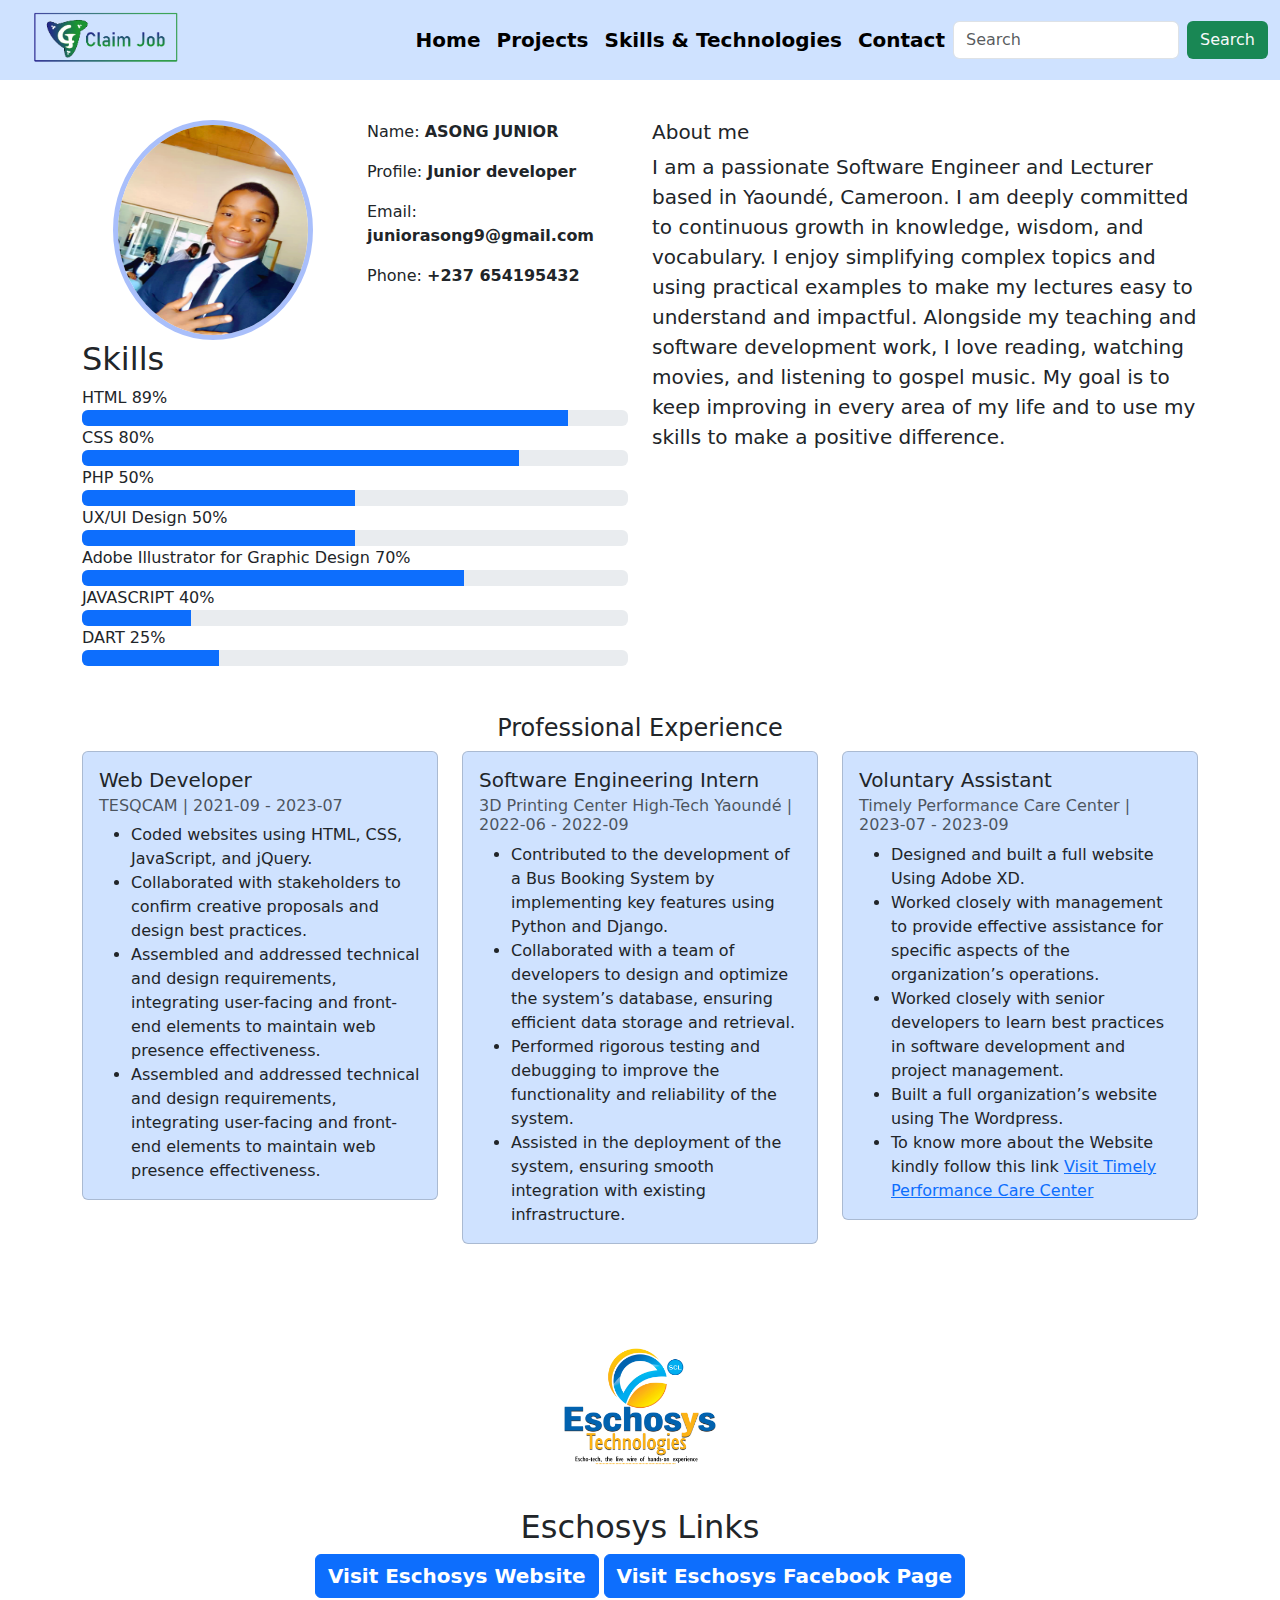
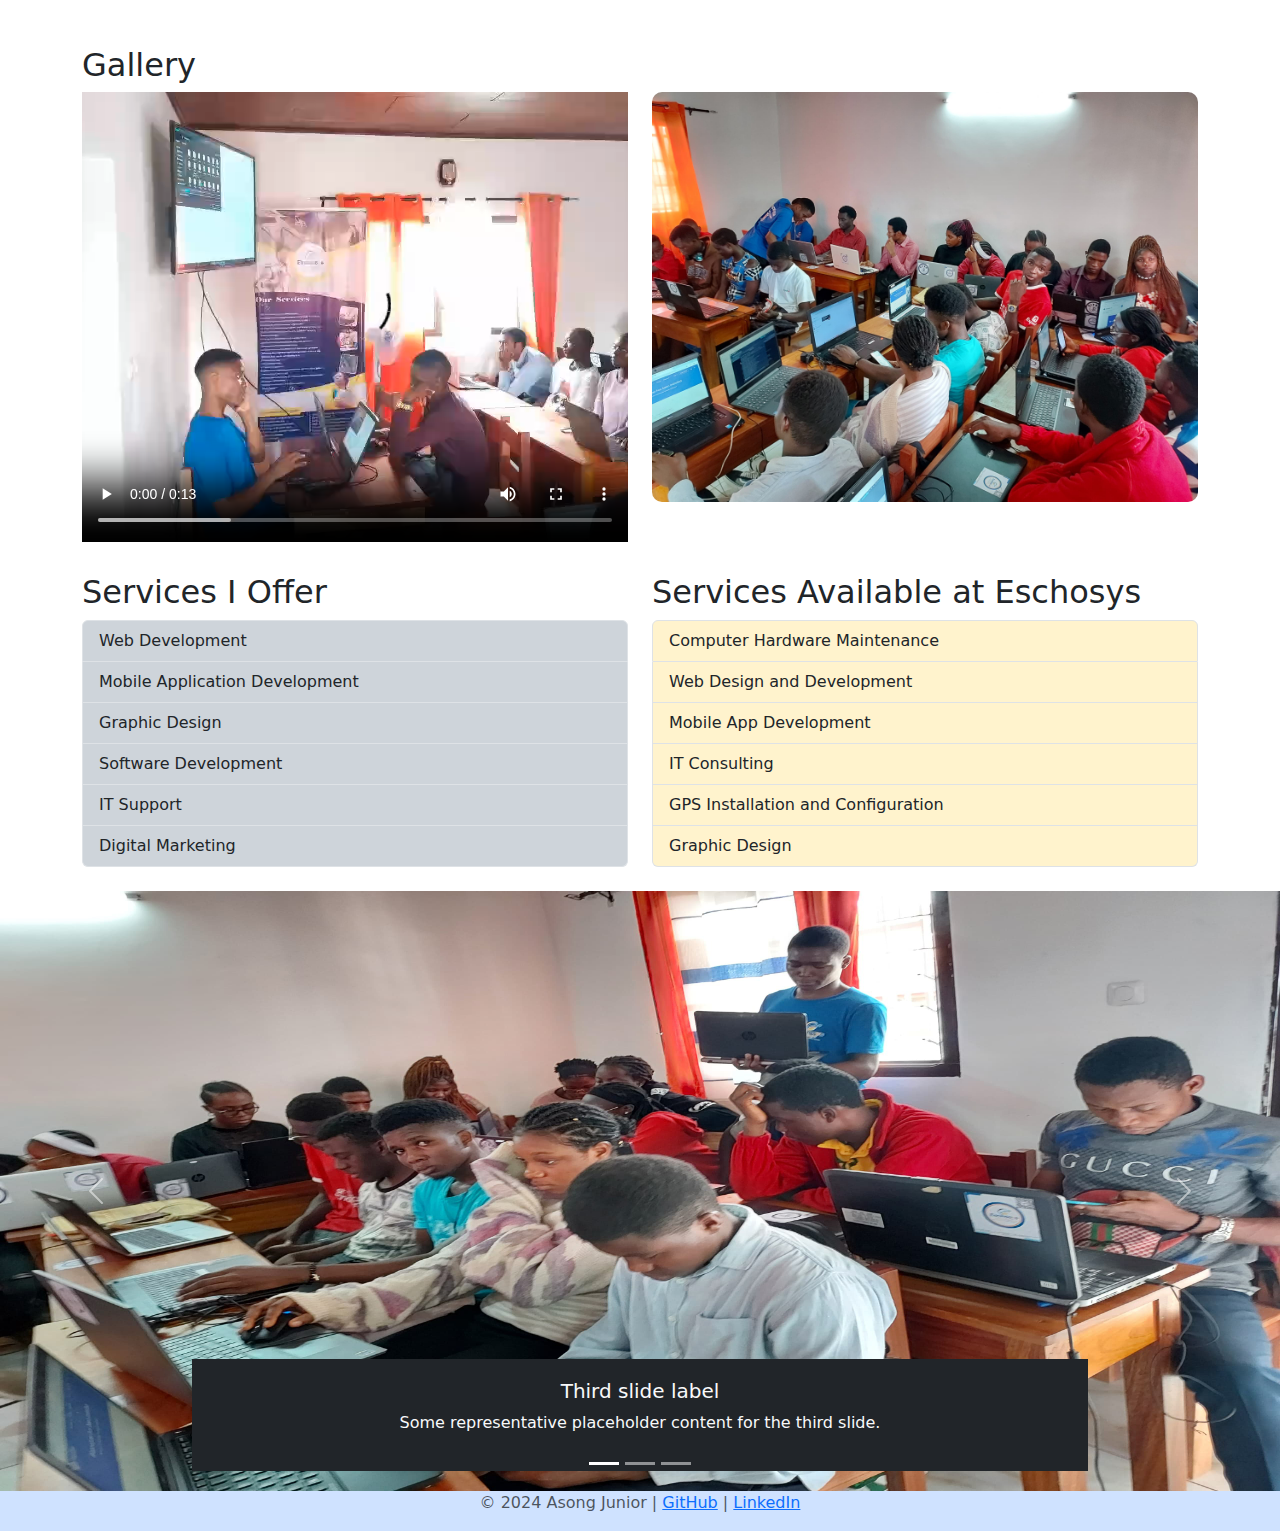
<file: index.html>
<!doctype html>
<html lang="en">

<head>
    <meta charset="utf-8">
    <meta name="viewport" content="width=device-width, initial-scale=1">
    <title>Asongs Portfolio</title>

    <link rel="stylesheet" href="./images/style.css">

    <link href="https://cdn.jsdelivr.net/npm/bootstrap@5.3.3/dist/css/bootstrap.min.css" rel="stylesheet" integrity="sha384-QWTKZyjpPEjISv5WaRU9OFeRpok6YctnYmDr5pNlyT2bRjXh0JMhjY6hW+ALEwIH" crossorigin="anonymous">
    <style>

    </style>
</head>

<body>
    <nav class="navbar navbar-expand-lg  bg-primary-subtle">
        <div class="container-fluid">
            <a class="navbar-brand" href="index.html">
                <img src="./images/CJ-LOGOB.png" style="height: 70px; padding:0;">
            </a>
            <button class="navbar-toggler" type="button" data-bs-toggle="collapse" data-bs-target="#navbarSupportedContent" aria-controls="navbarSupportedContent" aria-expanded="false" aria-label="Toggle navigation">
            <span class="navbar-toggler-icon"></span>
          </button>
            <div class="collapse navbar-collapse bg-primary-subtle" id="navbarSupportedContent">
                <ul class="navbar-nav ms-auto">
                    <li class="nav-item">
                        <a class="nav-link active" aria-current="page" href="index.html">Home</a>
                    </li>
                    <li class="nav-item">
                        <a class="nav-link active" href="./project.html">Projects</a>
                    </li>
                    <li class="nav-item">
                        <a class="nav-link active" href="./skills.html">Skills & Technologies</a>
                    </li>

                    <li class="nav-item">
                        <a class="nav-link active" href="./contact.html">Contact</a>
                    </li>
                    <form class="d-flex" role="search">
                        <input class="form-control me-2" type="search" placeholder="Search" aria-label="Search">
                        <button class="btn bg-success text-light" type="submit">Search</button>
                    </form>
            </div>
        </div>
    </nav>
    <!-- ======= About Section ======= -->
    <section id="about" class="about-mf sect-pt4 route">
        <div class="container-lg" style="margin-top: 40px;">
            <div class="row">
                <div class="col-sm-12">
                    <div class="box-shadow-full">
                        <div class="row">
                            <div class="col-md-6">
                                <div class="row">
                                    <div class="col-sm-6 col-md-6 m-0">
                                        <div class="about-img">
                                            <center> <img src="./images/Retouched Photo.png" class="" alt="" style="height:220px;width:200px; border-radius:100%; border: 5px solid rgba(157, 182, 250, 0.879);">
                                            </center>
                                        </div>
                                    </div>
                                    <div class="col-sm-6 col-md-6">
                                        <div class="about-info">
                                            <p><span class="title-s">Name: </span> <span style="font-weight: bold;">ASONG JUNIOR</span></p>
                                            <p><span class="title-s">Profile: </span> <span style="font-weight: bold;">Junior developer</span></p>
                                            <p><span class="title-s">Email: </span> <span style="font-weight: bold;">juniorasong9@gmail.com</span></p>
                                            <p><span class="title-s">Phone: </span> <span style="font-weight: bold;">+237 654195432</span></p>
                                        </div>
                                    </div>
                                </div>
                                <div class="skill-mf">
                                    <h2 class="">Skills</h2>
                                    <span>HTML</span> <span class="pull-right">89%</span>
                                    <div class="progress">
                                        <div class="progress-bar" role="progressbar" style="width: 89%;" aria-valuenow="85" aria-valuemin="0" aria-valuemax="100"></div>
                                    </div>
                                    <span>CSS</span> <span class="pull-right">80%</span>
                                    <div class="progress">
                                        <div class="progress-bar" role="progressbar" style="width: 80%" aria-valuenow="75" aria-valuemin="0" aria-valuemax="100"></div>
                                    </div>
                                    <span>PHP</span> <span class="pull-right">50%</span>
                                    <div class="progress">
                                        <div class="progress-bar" role="progressbar" style="width: 50%" aria-valuenow="50" aria-valuemin="0" aria-valuemax="100"></div>
                                    </div>


                                    <span>UX/UI Design</span> <span class="pull-right">50%</span>
                                    <div class="progress">
                                        <div class="progress-bar" role="progressbar" style="width: 50%" aria-valuenow="90" aria-valuemin="0" aria-valuemax="100"></div>
                                    </div>
                                    <span>Adobe Illustrator for Graphic Design</span> <span class="pull-right">70%</span>
                                    <div class="progress">
                                        <div class="progress-bar" role="progressbar" style="width: 70%" aria-valuenow="90" aria-valuemin="0" aria-valuemax="100"></div>
                                    </div>
                                    <span>JAVASCRIPT</span> <span class="pull-right">40%</span>
                                    <div class="progress">
                                        <div class="progress-bar" role="progressbar" style="width: 20%" aria-valuenow="90" aria-valuemin="0" aria-valuemax="100"></div>
                                    </div>
                                    <span>DART</span> <span class="pull-right">25%</span>
                                    <div class="progress">
                                        <div class="progress-bar" role="progressbar" style="width: 25%" aria-valuenow="90" aria-valuemin="0" aria-valuemax="100"></div>
                                    </div>
                                </div>

                            </div>
                            <div class="col-md-6">
                                <div class="about-me pt-4 pt-md-0">
                                    <div class="title-box-2" style="float:400px;">
                                        <h5 class="title-left">
                                            About me
                                        </h5>
                                    </div>
                                    <p class="lead">
                                       I am a passionate Software Engineer and Lecturer based in Yaoundé, Cameroon. I am deeply committed to continuous growth in knowledge, wisdom, and vocabulary. I enjoy simplifying complex topics and using practical examples to make my lectures easy to understand and impactful. Alongside my teaching and software development work, I love reading, watching movies, and listening to gospel music. My goal is to keep improving in every area of my life and to use my skills to make a positive difference.



                                </div>
                            </div>
                        </div>
                    </div>
                </div>
            </div>
        </div>
    </section>
    <!-- End About Section -->
    <!-- ======= Services Section ======= -->
    <section id="services" class="services-mf pt-5 route">
        <div class="container">
            <div class="row">
                <h4 class="text-center">Professional Experience</h4>
                <div class="col-ms-6 col-md-6 col-lg-4">
                    <!-- Card 1 -->
                    <div class="card mb-3 bg-primary-subtle">
                        <div class="card-body">
                            <h5 class="card-title">Web Developer</h5>
                            <h6 class="card-subtitle mb-2 text-muted">TESQCAM | 2021-09 - 2023-07</h6>
                            <ul class="card-text">
                                <li>Coded websites using HTML, CSS, JavaScript, and jQuery.</li>
                                <li>Collaborated with stakeholders to confirm creative proposals and design best practices.</li>
                                <li>Assembled and addressed technical and design requirements, integrating user-facing and front-end elements to maintain web presence effectiveness.</li>
                                <li>Assembled and addressed technical and design requirements, integrating user-facing and front-end elements to maintain web presence effectiveness.</li>
                            </ul>
                        </div>
                    </div>
                </div>
                <div class="col-ms-6 col-md-6 col-lg-4">
                    <!-- Card 2 -->
                    <div class="card mb-3 bg-primary-subtle">
                        <div class="card-body">
                            <h5 class="card-title">Software Engineering Intern</h5>
                            <h6 class="card-subtitle mb-2 text-muted">3D Printing Center High-Tech Yaoundé | 2022-06 - 2022-09</h6>
                            <ul class="card-text">
                                <li>Contributed to the development of a Bus Booking System by implementing key features using Python and Django.</li>
                                <li>Collaborated with a team of developers to design and optimize the system’s database, ensuring efficient data storage and retrieval.</li>
                                <li>Performed rigorous testing and debugging to improve the functionality and reliability of the system.</li>
                                <li>Assisted in the deployment of the system, ensuring smooth integration with existing infrastructure.</li>
                            </ul>
                        </div>
                    </div>
                </div>
                <div class="col-ms-6 col-md-6 col-lg-4">
                    <!-- Card 3 -->
                    <div class="card mb-3 bg-primary-subtle">
                        <div class="card-body">
                            <h5 class="card-title">Voluntary Assistant</h5>
                            <h6 class="card-subtitle mb-2 text-muted">Timely Performance Care Center | 2023-07 - 2023-09</h6>
                            <ul class="card-text">
                                <li>Designed and built a full website Using Adobe XD.</li>
                                <li>Worked closely with management to provide effective assistance for specific aspects of the organization’s operations.</li>
                                <li>Worked closely with senior developers to learn best practices in software development and project management.</li>
                                <li>Built a full organization’s website using The Wordpress.</li>
                                <li>To know more about the Website kindly follow this link <a href="https://www.timelyperformancecarecenter.org" target="_blank">Visit Timely  Performance Care Center</a> </li>

                            </ul>
                        </div>
                    </div>
                </div>
            </div>
        </div>
        </div>
        <div class="row">
            <div class="col">
                <div class="container mt-5">
                    <!-- Links Section -->
                    <div class="mb-4">
                        <center> <img src="images/ECHOSYS LOGO 2.jpg" alt="" style="width: 200PX; height: 200PX;">
                            <h2>Eschosys Links</h2>
                            <p>

                                <a href="https://www.eschosys.com" class="btn btn-primary mb-4" target="_blank">Visit Eschosys Website</a>
                                <a href="https://www.facebook.com/eschosys" class="btn btn-primary mb-4" target="_blank">Visit Eschosys Facebook Page</a>
                            </p>
                        </center>
                    </div>

                    <!-- Images Section -->
                    <div class="mb-4">
                        <h2>Gallery</h2>
                        <div class="row">
                            <div class="col-sm-6 col-md-6 col-lg-6">
                                <div class="embed-responsive embed-responsive-16by9">
                                    <video class="w-100" style="height: 50vh; object-fit: cover;" src="./images/tutorial.mp4" controls></video>
                                </div>

                            </div>
                            <div class="col-sm-6 col-md-6">
                                <img src="images/eschosys.jpg" class="img-fluid mb-3" alt="Yourself at Eschosys" style="border-radius:10px;">
                            </div>
                            <!-- Add more images as needed -->
                        </div>
                    </div>

                    <div class="row">
                        <!-- Services You Can Render -->
                        <div class="col-sm-6 col-md-6 col-lg-6">
                            <h2>Services I Offer</h2>
                            <ul class="list-group">
                                <li class="list-group-item bg-dark-subtle">Web Development</li>
                                <li class="list-group-item bg-dark-subtle">Mobile Application Development</li>
                                <li class="list-group-item bg-dark-subtle">Graphic Design</li>
                                <li class="list-group-item bg-dark-subtle">Software Development</li>
                                <li class="list-group-item bg-dark-subtle">IT Support</li>
                                <li class="list-group-item bg-dark-subtle">Digital Marketing</li>
                            </ul>
                        </div>

                        <!-- Services Available at Eschosys -->
                        <div class="col-sm-6 col-md-6 col-lg-6">
                            <h2>Services Available at Eschosys</h2>
                            <ul class="list-group">
                                <li class="list-group-item bg-warning-subtle">Computer Hardware Maintenance</li>
                                <li class="list-group-item bg-warning-subtle">Web Design and Development</li>
                                <li class="list-group-item bg-warning-subtle">Mobile App Development</li>
                                <li class="list-group-item bg-warning-subtle">IT Consulting</li>
                                <li class="list-group-item bg-warning-subtle">GPS Installation and Configuration</li>
                                <li class="list-group-item bg-warning-subtle">Graphic Design</li>
                            </ul>
                        </div>
                    </div>

                </div>
            </div>
        </div>
        </div>
        <br>
    </section>
    <!-- End Services Section -->
    <div class="col-sm-6 col-md-6 col-lg-12">
        <div id="carouselExampleDark" class="carousel carousel-light slide" data-bs-ride="carousel">
            <div class="carousel-indicators">
                <button type="button" data-bs-target="#carouselExampleDark" data-bs-slide-to="0" class="active" aria-current="true" aria-label="Slide 1"></button>
                <button type="button" data-bs-target="#carouselExampleDark" data-bs-slide-to="1" aria-label="Slide 2"></button>
                <button type="button" data-bs-target="#carouselExampleDark" data-bs-slide-to="2" aria-label="Slide 3"></button>
            </div>
            <div class="carousel-inner">
                <div class="carousel-item" data-bs-interval="3000">
                    <img src="./images/out (1).jpg" class="d-block w-100" alt="..." style="height: 600px;">
                    <div class="carousel-caption d-none d-md-block bg-dark">
                        <h5 class="text-light">First slide label</h5>
                        <p class="text-light"> Some representative placeholder content for the first slide.</p>
                    </div>

                </div>
                <div class="carousel-item" data-bs-interval="3000">
                    <img src="./images/out (1).PNG" class="d-block w-100" alt="..." style="height: 600px;">
                    <div class="carousel-caption d-none d-md-block bg-dark">
                        <h5 class="text-light">One of my Projects</h5>
                        <p class="text-light">The admin dashboard for a Portfolio Management System</p>
                    </div>

                </div>

                <div class="carousel-item active" data-bs-interval="3000">
                    <img src="./images/out (2).jpg" class="d-block w-100" alt="..." style="height: 600px;">
                    <div class="carousel-caption d-none d-md-block bg-dark">
                        <h5 class="text-light">Third slide label</h5>
                        <p class="text-light">Some representative placeholder content for the third slide.</p>
                    </div>
                </div>
            </div>
            <button class="carousel-control-prev" type="button" data-bs-target="#carouselExampleDark" data-bs-slide="prev">
    <span class="carousel-control-prev-icon" aria-hidden="true"></span>
    <span class="visually-hidden">Previous</span>
  </button>
            <button class="carousel-control-next" type="button" data-bs-target="#carouselExampleDark" data-bs-slide="next">
    <span class="carousel-control-next-icon" aria-hidden="true"></span>
    <span class="visually-hidden">Next</span>
  </button>
        </div>
    </div>

    <div class="container-fluid bg-primary-subtle" style="text-align:center;">
        <div class="row">
            <div class="col-sm-12 col-md-12 col-lg-12">
                <div class="copyright-box">
                    <p class="text-center text-muted">&copy; 2024 Asong Junior | <a href="https://github.com/ajunior9/" target="_blank">GitHub</a> | <a href="https://www.linkedin.com/in/asong-junior-01053b20a/" target="_blank">LinkedIn</a></p>
                    <div class="credits">
                    </div>
                </div>
            </div>
        </div>
    </div>
    </div>
    <script src="https://cdn.jsdelivr.net/npm/bootstrap@5.3.3/dist/js/bootstrap.bundle.min.js" integrity="sha384-YvpcrYf0tY3lHB60NNkmXc5s9fDVZLESaAA55NDzOxhy9GkcIdslK1eN7N6jIeHz" crossorigin="anonymous"></script>
    <script type="application/ld+json">
{
  "@context": "https://schema.org",
  "@type": "Person",
  "name": "Asong Junior",
  "jobTitle": "Software Engineer & Lecturer",
  "url": "https://ajunior9.github.io/Asong/",
  "sameAs": [
    "https://www.linkedin.com/in/asong-junior-01053b20a/",
    "https://github.com/ajunior9/"
  ]
}
</script>
</body>

</html>
</file>
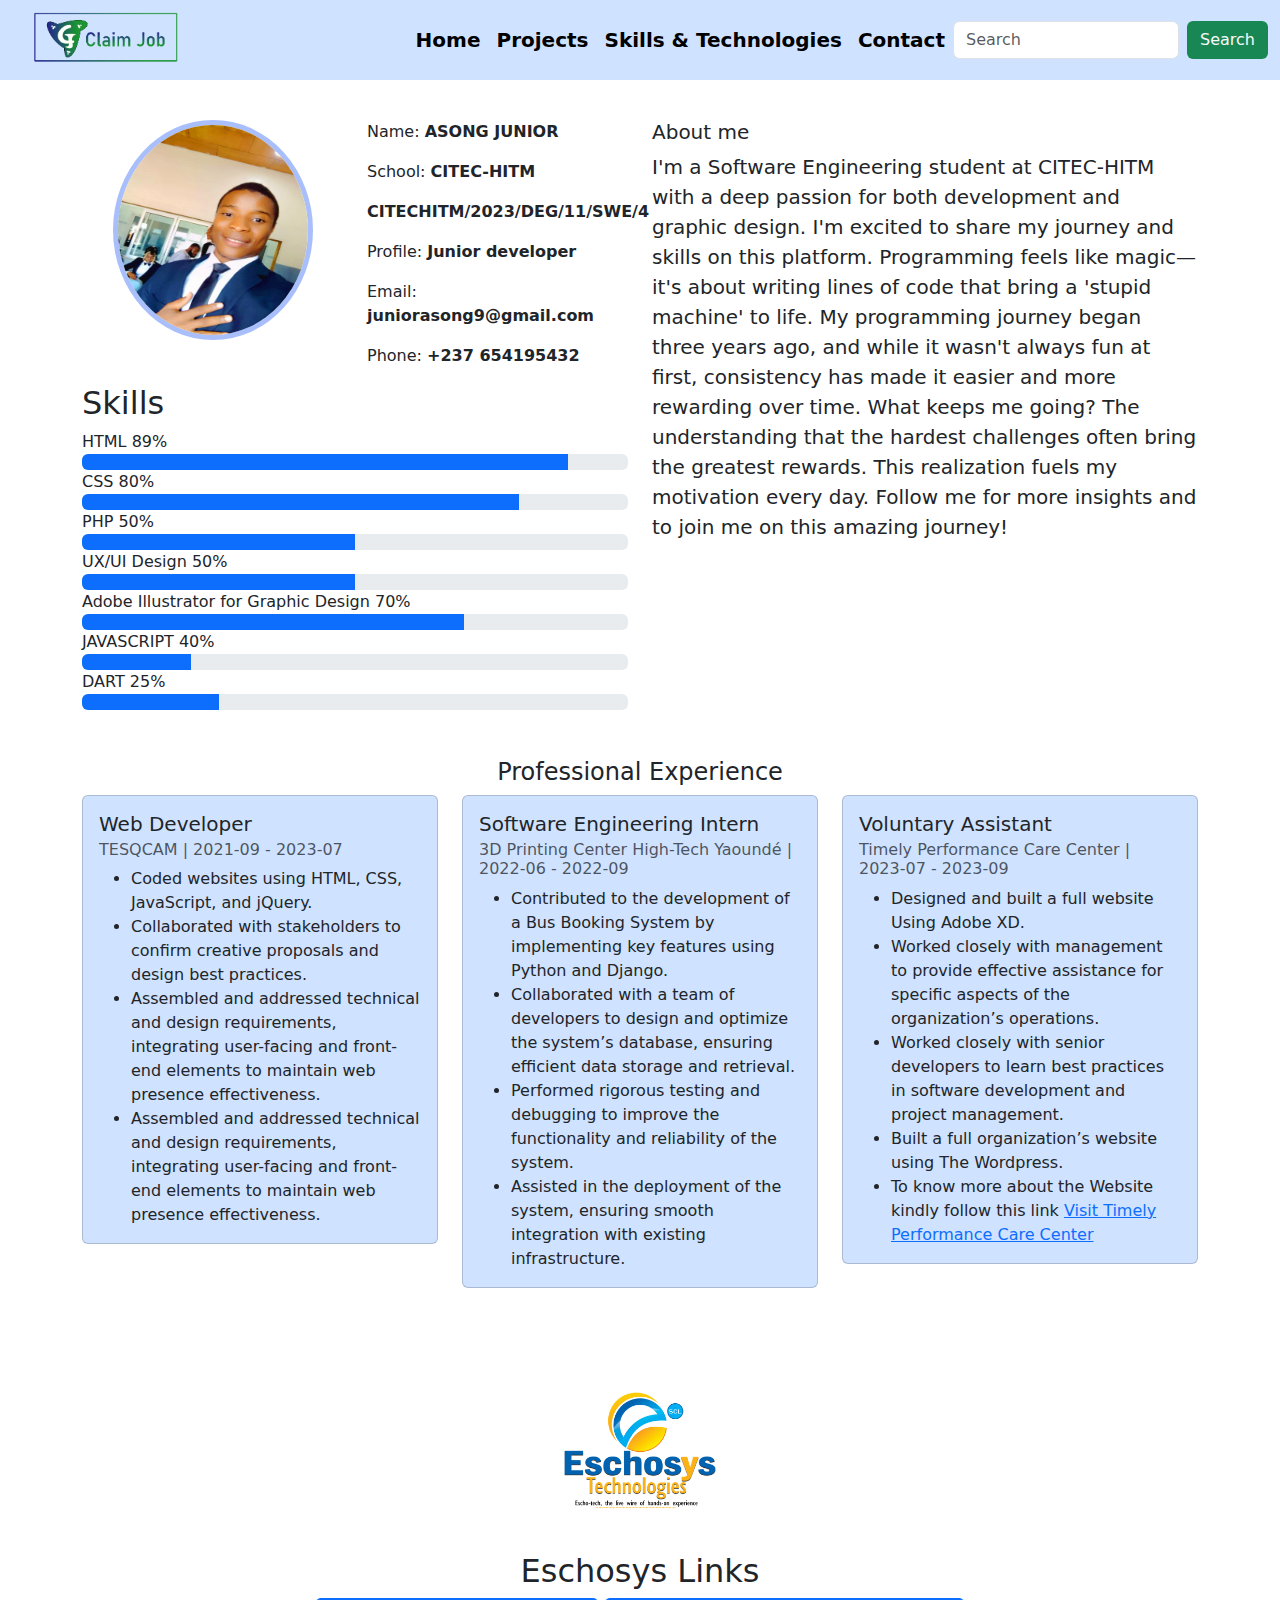
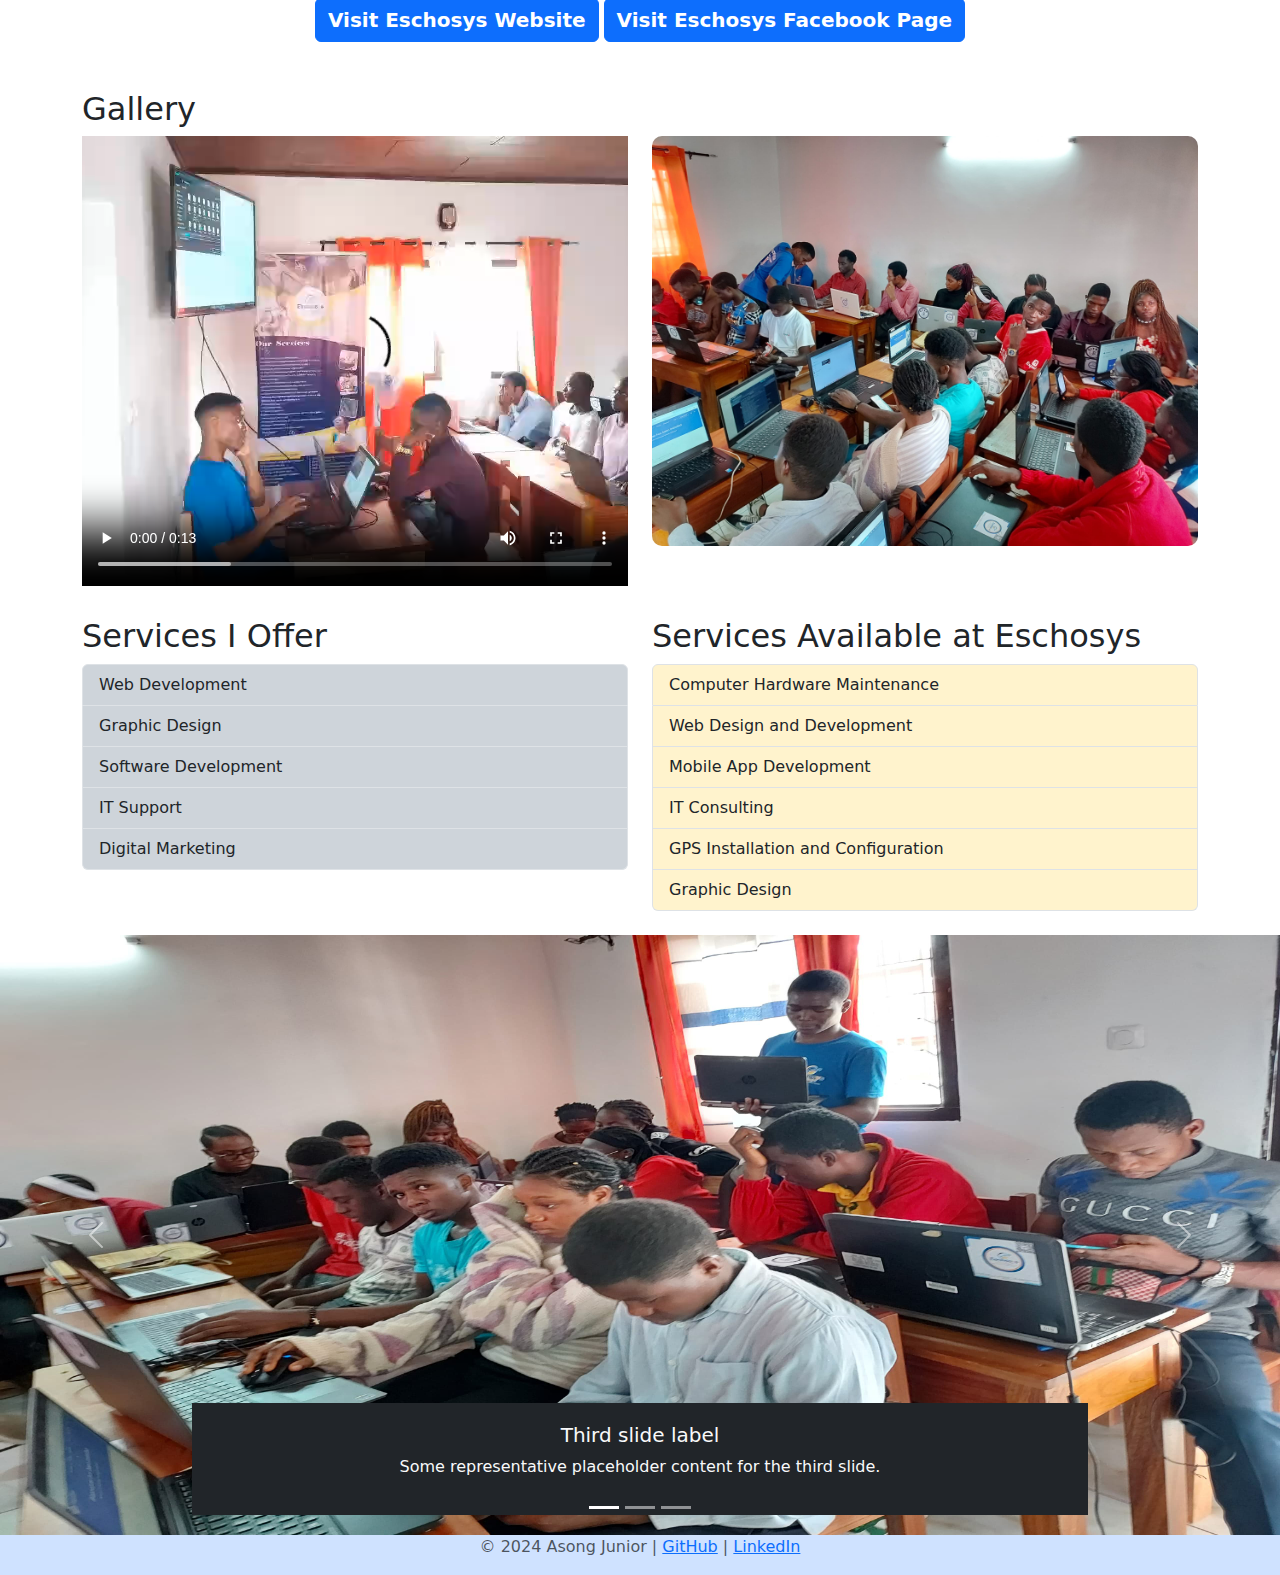
<file: Portfolio by Asong/index.html>
<!doctype html>
<html lang="en">

<head>
    <meta charset="utf-8">
    <meta name="viewport" content="width=device-width, initial-scale=1">
    <title>Asongs Portfolio</title>

    <link rel="stylesheet" href="./images/style.css">

    <link href="https://cdn.jsdelivr.net/npm/bootstrap@5.3.3/dist/css/bootstrap.min.css" rel="stylesheet" integrity="sha384-QWTKZyjpPEjISv5WaRU9OFeRpok6YctnYmDr5pNlyT2bRjXh0JMhjY6hW+ALEwIH" crossorigin="anonymous">
    <style>

    </style>
</head>

<body>
    <nav class="navbar navbar-expand-lg  bg-primary-subtle">
        <div class="container-fluid">
            <a class="navbar-brand" href="index.html">
                <img src="./images/CJ-LOGOB.png" style="height: 70PX; padding:0;">
            </a>
            <button class="navbar-toggler" type="button" data-bs-toggle="collapse" data-bs-target="#navbarSupportedContent" aria-controls="navbarSupportedContent" aria-expanded="false" aria-label="Toggle navigation">
            <span class="navbar-toggler-icon"></span>
          </button>
            <div class="collapse navbar-collapse bg-primary-subtle" id="navbarSupportedContent">
                <ul class="navbar-nav ms-auto">
                    <li class="nav-item">
                        <a class="nav-link active" aria-current="page" href="index.html">Home</a>
                    </li>
                    <li class="nav-item">
                        <a class="nav-link active" href="./project.html">Projects</a>
                    </li>
                    <li class="nav-item">
                        <a class="nav-link active" href="./skills.html">Skills & Technologies</a>
                    </li>

                    <li class="nav-item">
                        <a class="nav-link active" href="./contact.html">Contact</a>
                    </li>
                    <form class="d-flex" role="search">
                        <input class="form-control me-2" type="search" placeholder="Search" aria-label="Search">
                        <button class="btn bg-success text-light" type="submit">Search</button>
                    </form>
            </div>
        </div>
    </nav>
    <!-- ======= About Section ======= -->
    <section id="about" class="about-mf sect-pt4 route">
        <div class="container-lg" style="margin-top: 40px;">
            <div class="row">
                <div class="col-sm-12">
                    <div class="box-shadow-full">
                        <div class="row">
                            <div class="col-md-6">
                                <div class="row">
                                    <div class="col-sm-6 col-md-6 m-0">
                                        <div class="about-img">
                                            <center> <img src="./images/Retouched Photo.png" class="" alt="" style="height:220px;width:200px; border-radius:100%; border: 5px solid rgba(157, 182, 250, 0.879);">
                                            </center>
                                        </div>
                                    </div>
                                    <div class="col-sm-6 col-md-6">
                                        <div class="about-info">
                                            <p><span class="title-s">Name: </span> <span style="font-weight: bold;">ASONG JUNIOR</span></p>
                                            <p><span class="title-s">School:</span> <span style="font-weight: bold;">CITEC-HITM</span></p>
                                            <p><span class="title-s"></span> <span style="font-weight: bold;">CITECHITM/2023/DEG/11/SWE/4</span></p>
                                            <p><span class="title-s">Profile: </span> <span style="font-weight: bold;">Junior developer</span></p>
                                            <p><span class="title-s">Email: </span> <span style="font-weight: bold;">juniorasong9@gmail.com</span></p>
                                            <p><span class="title-s">Phone: </span> <span style="font-weight: bold;">+237 654195432</span></p>
                                        </div>
                                    </div>
                                </div>
                                <div class="skill-mf">
                                    <h2 class="">Skills</h2>
                                    <span>HTML</span> <span class="pull-right">89%</span>
                                    <div class="progress">
                                        <div class="progress-bar" role="progressbar" style="width: 89%;" aria-valuenow="85" aria-valuemin="0" aria-valuemax="100"></div>
                                    </div>
                                    <span>CSS</span> <span class="pull-right">80%</span>
                                    <div class="progress">
                                        <div class="progress-bar" role="progressbar" style="width: 80%" aria-valuenow="75" aria-valuemin="0" aria-valuemax="100"></div>
                                    </div>
                                    <span>PHP</span> <span class="pull-right">50%</span>
                                    <div class="progress">
                                        <div class="progress-bar" role="progressbar" style="width: 50%" aria-valuenow="50" aria-valuemin="0" aria-valuemax="100"></div>
                                    </div>


                                    <span>UX/UI Design</span> <span class="pull-right">50%</span>
                                    <div class="progress">
                                        <div class="progress-bar" role="progressbar" style="width: 50%" aria-valuenow="90" aria-valuemin="0" aria-valuemax="100"></div>
                                    </div>
                                    <span>Adobe Illustrator for Graphic Design</span> <span class="pull-right">70%</span>
                                    <div class="progress">
                                        <div class="progress-bar" role="progressbar" style="width: 70%" aria-valuenow="90" aria-valuemin="0" aria-valuemax="100"></div>
                                    </div>
                                    <span>JAVASCRIPT</span> <span class="pull-right">40%</span>
                                    <div class="progress">
                                        <div class="progress-bar" role="progressbar" style="width: 20%" aria-valuenow="90" aria-valuemin="0" aria-valuemax="100"></div>
                                    </div>
                                    <span>DART</span> <span class="pull-right">25%</span>
                                    <div class="progress">
                                        <div class="progress-bar" role="progressbar" style="width: 25%" aria-valuenow="90" aria-valuemin="0" aria-valuemax="100"></div>
                                    </div>
                                </div>

                            </div>
                            <div class="col-md-6">
                                <div class="about-me pt-4 pt-md-0">
                                    <div class="title-box-2" style="float:400px;">
                                        <h5 class="title-left">
                                            About me
                                        </h5>
                                    </div>
                                    <p class="lead">
                                        I'm a Software Engineering student at CITEC-HITM with a deep passion for both development and graphic design. I'm excited to share my journey and skills on this platform. Programming feels like magic—it's about writing lines of code that bring a 'stupid
                                        machine' to life. My programming journey began three years ago, and while it wasn't always fun at first, consistency has made it easier and more rewarding over time. What keeps me going? The understanding that the
                                        hardest challenges often bring the greatest rewards. This realization fuels my motivation every day. Follow me for more insights and to join me on this amazing journey!

                                    </p>



                                </div>
                            </div>
                        </div>
                    </div>
                </div>
            </div>
        </div>
    </section>
    <!-- End About Section -->
    <!-- ======= Services Section ======= -->
    <section id="services" class="services-mf pt-5 route">
        <div class="container">
            <div class="row">
                <h4 class="text-center">Professional Experience</h4>
                <div class="col-ms-6 col-md-6 col-lg-4">
                    <!-- Card 1 -->
                    <div class="card mb-3 bg-primary-subtle">
                        <div class="card-body">
                            <h5 class="card-title">Web Developer</h5>
                            <h6 class="card-subtitle mb-2 text-muted">TESQCAM | 2021-09 - 2023-07</h6>
                            <ul class="card-text">
                                <li>Coded websites using HTML, CSS, JavaScript, and jQuery.</li>
                                <li>Collaborated with stakeholders to confirm creative proposals and design best practices.</li>
                                <li>Assembled and addressed technical and design requirements, integrating user-facing and front-end elements to maintain web presence effectiveness.</li>
                                <li>Assembled and addressed technical and design requirements, integrating user-facing and front-end elements to maintain web presence effectiveness.</li>
                            </ul>
                        </div>
                    </div>
                </div>
                <div class="col-ms-6 col-md-6 col-lg-4">
                    <!-- Card 2 -->
                    <div class="card mb-3 bg-primary-subtle">
                        <div class="card-body">
                            <h5 class="card-title">Software Engineering Intern</h5>
                            <h6 class="card-subtitle mb-2 text-muted">3D Printing Center High-Tech Yaoundé | 2022-06 - 2022-09</h6>
                            <ul class="card-text">
                                <li>Contributed to the development of a Bus Booking System by implementing key features using Python and Django.</li>
                                <li>Collaborated with a team of developers to design and optimize the system’s database, ensuring efficient data storage and retrieval.</li>
                                <li>Performed rigorous testing and debugging to improve the functionality and reliability of the system.</li>
                                <li>Assisted in the deployment of the system, ensuring smooth integration with existing infrastructure.</li>
                            </ul>
                        </div>
                    </div>
                </div>
                <div class="col-ms-6 col-md-6 col-lg-4">
                    <!-- Card 3 -->
                    <div class="card mb-3 bg-primary-subtle">
                        <div class="card-body">
                            <h5 class="card-title">Voluntary Assistant</h5>
                            <h6 class="card-subtitle mb-2 text-muted">Timely Performance Care Center | 2023-07 - 2023-09</h6>
                            <ul class="card-text">
                                <li>Designed and built a full website Using Adobe XD.</li>
                                <li>Worked closely with management to provide effective assistance for specific aspects of the organization’s operations.</li>
                                <li>Worked closely with senior developers to learn best practices in software development and project management.</li>
                                <li>Built a full organization’s website using The Wordpress.</li>
                                <li>To know more about the Website kindly follow this link <a href="https://www.timelyperformancecarecenter.org" target="_blank">Visit Timely  Performance Care Center</a> </li>

                            </ul>
                        </div>
                    </div>
                </div>
            </div>
        </div>
        </div>
        <div class="row">
            <div class="col">
                <div class="container mt-5">
                    <!-- Links Section -->
                    <div class="mb-4">
                        <center> <img src="images/ECHOSYS LOGO 2.jpg" alt="" style="width: 200PX; height: 200PX;">
                            <h2>Eschosys Links</h2>
                            <p>

                                <a href="https://www.eschosys.com" class="btn btn-primary mb-4" target="_blank">Visit Eschosys Website</a>
                                <a href="https://www.facebook.com/eschosys" class="btn btn-primary mb-4" target="_blank">Visit Eschosys Facebook Page</a>
                            </p>
                        </center>
                    </div>

                    <!-- Images Section -->
                    <div class="mb-4">
                        <h2>Gallery</h2>
                        <div class="row">
                            <div class="col-sm-6 col-md-6 col-lg-6">
                                <div class="embed-responsive embed-responsive-16by9">
                                    <video class="w-100" style="height: 50vh; object-fit: cover;" src="./images/tutorial.mp4" controls></video>
                                </div>

                            </div>
                            <div class="col-sm-6 col-md-6">
                                <img src="images/eschosys.jpg" class="img-fluid mb-3" alt="Yourself at Eschosys" style="border-radius:10px;">
                            </div>
                            <!-- Add more images as needed -->
                        </div>
                    </div>

                    <div class="row">
                        <!-- Services You Can Render -->
                        <div class="col-sm-6 col-md-6 col-lg-6">
                            <h2>Services I Offer</h2>
                            <ul class="list-group">
                                <li class="list-group-item bg-dark-subtle">Web Development</li>
                                <li class="list-group-item bg-dark-subtle">Graphic Design</li>
                                <li class="list-group-item bg-dark-subtle">Software Development</li>
                                <li class="list-group-item bg-dark-subtle">IT Support</li>
                                <li class="list-group-item bg-dark-subtle">Digital Marketing</li>
                            </ul>
                        </div>

                        <!-- Services Available at Eschosys -->
                        <div class="col-sm-6 col-md-6 col-lg-6">
                            <h2>Services Available at Eschosys</h2>
                            <ul class="list-group">
                                <li class="list-group-item bg-warning-subtle">Computer Hardware Maintenance</li>
                                <li class="list-group-item bg-warning-subtle">Web Design and Development</li>
                                <li class="list-group-item bg-warning-subtle">Mobile App Development</li>
                                <li class="list-group-item bg-warning-subtle">IT Consulting</li>
                                <li class="list-group-item bg-warning-subtle">GPS Installation and Configuration</li>
                                <li class="list-group-item bg-warning-subtle">Graphic Design</li>
                            </ul>
                        </div>
                    </div>

                </div>
            </div>
        </div>
        </div>
        <br>
    </section>
    <!-- End Services Section -->
    <div class="col-sm-6 col-md-6 col-lg-12">
        <div id="carouselExampleDark" class="carousel carousel-light slide" data-bs-ride="carousel">
            <div class="carousel-indicators">
                <button type="button" data-bs-target="#carouselExampleDark" data-bs-slide-to="0" class="active" aria-current="true" aria-label="Slide 1"></button>
                <button type="button" data-bs-target="#carouselExampleDark" data-bs-slide-to="1" aria-label="Slide 2"></button>
                <button type="button" data-bs-target="#carouselExampleDark" data-bs-slide-to="2" aria-label="Slide 3"></button>
            </div>
            <div class="carousel-inner">
                <div class="carousel-item" data-bs-interval="1000">
                    <img src="./images/out (1).jpg" class="d-block w-100" alt="..." style="height: 600px;">
                    <div class="carousel-caption d-none d-md-block bg-dark">
                        <h5 class="text-light">First slide label</h5>
                        <p class="text-light"> Some representative placeholder content for the first slide.</p>
                    </div>

                </div>
                <div class="carousel-item" data-bs-interval="1000">
                    <img src="./images/out (1).PNG" class="d-block w-100" alt="..." style="height: 600px;">
                    <div class="carousel-caption d-none d-md-block bg-dark">
                        <h5 class="text-light">One of my Projects</h5>
                        <p class="text-light">The admin dashboard for a Portfolio Management System</p>
                    </div>

                </div>

                <div class="carousel-item active" data-bs-interval="1000">
                    <img src="./images/out (2).jpg" class="d-block w-100" alt="..." style="height: 600px;">
                    <div class="carousel-caption d-none d-md-block bg-dark">
                        <h5 class="text-light">Third slide label</h5>
                        <p class="text-light">Some representative placeholder content for the third slide.</p>
                    </div>
                </div>
            </div>
            <button class="carousel-control-prev" type="button" data-bs-target="#carouselExampleDark" data-bs-slide="prev">
    <span class="carousel-control-prev-icon" aria-hidden="true"></span>
    <span class="visually-hidden">Previous</span>
  </button>
            <button class="carousel-control-next" type="button" data-bs-target="#carouselExampleDark" data-bs-slide="next">
    <span class="carousel-control-next-icon" aria-hidden="true"></span>
    <span class="visually-hidden">Next</span>
  </button>
        </div>
    </div>

    <div class="container-fluid bg-primary-subtle" style="text-align:center;">
        <div class="row">
            <div class="col-sm-12 col-md-12 col-lg-12">
                <div class="copyright-box">
                    <p class="text-center text-muted">&copy; 2024 Asong Junior | <a href="https://github.com/ajunior9/" target="_blank">GitHub</a> | <a href="https://www.linkedin.com/in/asong-junior-01053b20a/" target="_blank">LinkedIn</a></p>
                    <div class="credits">
                    </div>
                </div>
            </div>
        </div>
    </div>
    </div>
    <script src="https://cdn.jsdelivr.net/npm/bootstrap@5.3.3/dist/js/bootstrap.bundle.min.js" integrity="sha384-YvpcrYf0tY3lHB60NNkmXc5s9fDVZLESaAA55NDzOxhy9GkcIdslK1eN7N6jIeHz" crossorigin="anonymous"></script>
</body>

</html>
</file>
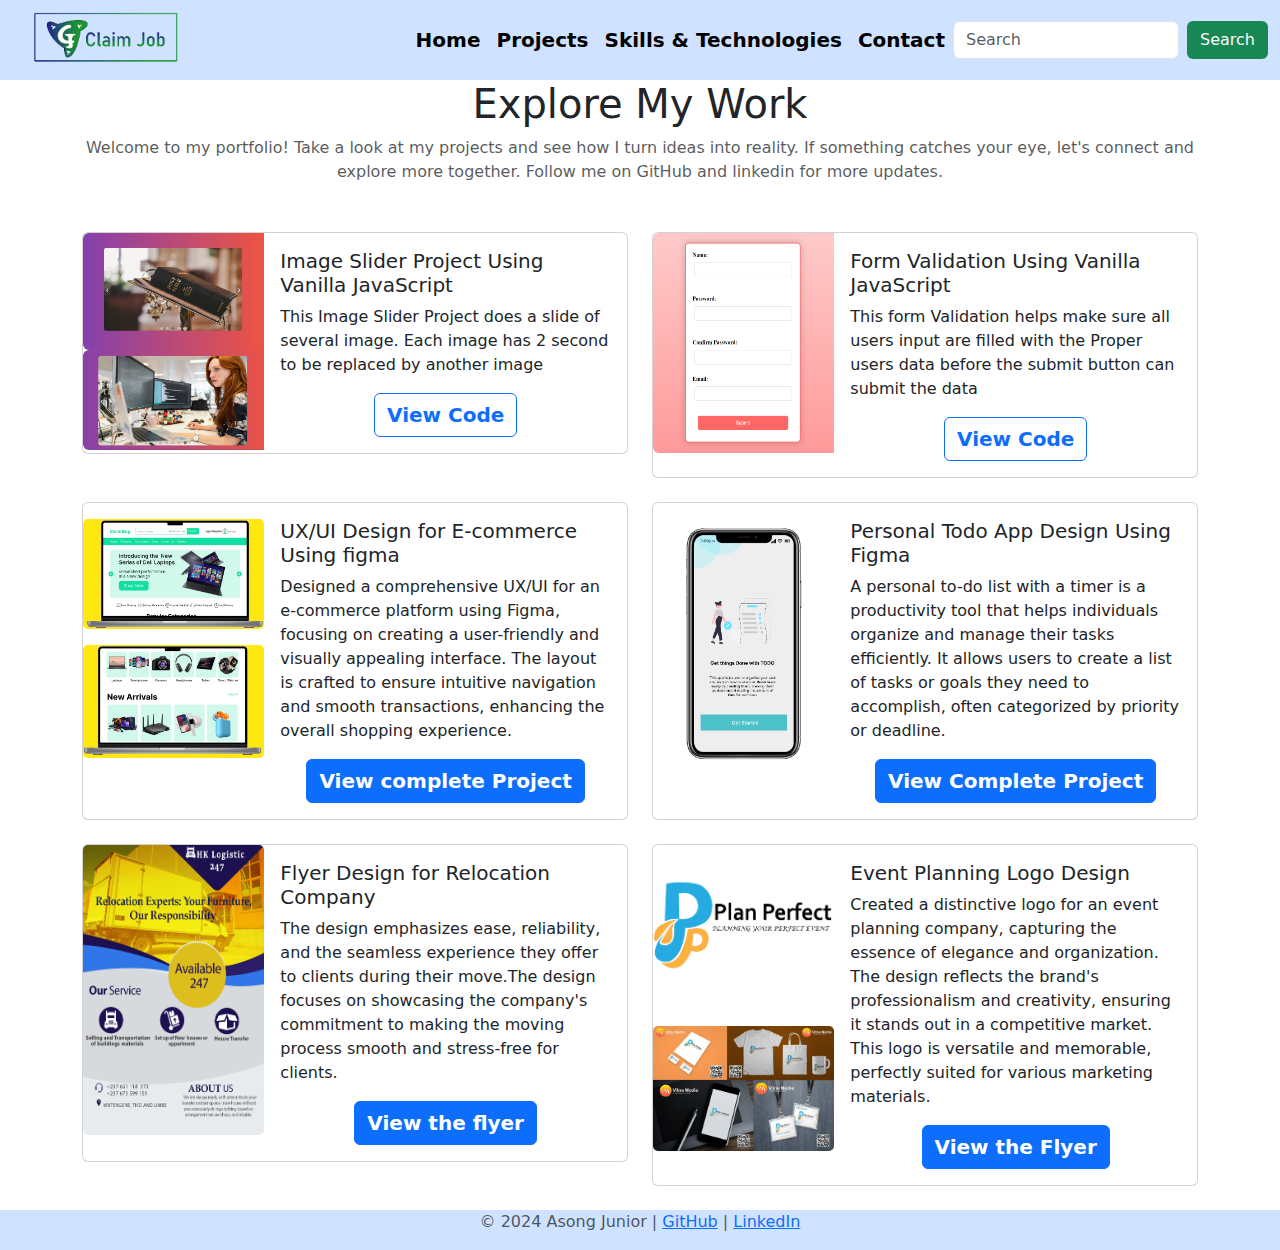
<file: project.html>
<!DOCTYPE html>
<html lang="en">

<head>
    <meta charset="UTF-8">
    <meta name="viewport" content="width=device-width, initial-scale=1.0">
    <title>My Projects</title>
    <link rel="stylesheet" href="images/style.css">
    <link href="https://cdn.jsdelivr.net/npm/bootstrap@5.3.0/dist/css/bootstrap.min.css" rel="stylesheet">
</head>

<body>
    <!-- Modal -->
    <div class="modal fade" id="staticBackdrop" data-bs-backdrop="static" data-bs-keyboard="false" tabindex="-1" aria-labelledby="staticBackdropLabel" aria-hidden="true">
        <div class="modal-dialog">
            <div class="modal-content">
                <div class="modal-header">
                    <h1 class="modal-title fs-5" id="staticBackdropLabel">Flyer</h1>
                    <button type="button" class="btn-close" data-bs-dismiss="modal" aria-label="Close"></button>
                </div>
                <div class="modal-body">
                    <img src="./images/G1.jpg" class="card-img">
                </div>
                <div class="modal-footer">
                    <button type="button" class="btn btn-secondary" data-bs-dismiss="modal">Close</button>
                    <!-- <button type="button" class="btn btn-primary">Understood</button> -->
                </div>
            </div>
        </div>
    </div>

    <div class="modal fade" id="exampleModal" tabindex="-1" aria-labelledby="exampleModalLabel" aria-hidden="true">
        <div class="modal-dialog">
            <div class="modal-content">
                <div class="modal-header">
                    <h1 class="modal-title fs-5" id="exampleModalLabel">Logo Mock Up</h1>
                    <button type="button" class="btn-close" data-bs-dismiss="modal" aria-label="Close"></button>
                </div>
                <div class="modal-body">
                    <img src="./images/combine design.jpg" class="card-img" alt="">
                </div>
                <div class="modal-footer">
                    <button type="button" class="btn btn-secondary" data-bs-dismiss="modal">Close</button>
                </div>
            </div>
        </div>
    </div>
    <nav class="navbar navbar-expand-lg  bg-primary-subtle">
        <div class="container-fluid">
            <a class="navbar-brand" href="index.html">
                <img src="./images/CJ-LOGOB.png" style="height: 70PX; padding:0;">
            </a>
            <button class="navbar-toggler" type="button" data-bs-toggle="collapse" data-bs-target="#navbarSupportedContent" aria-controls="navbarSupportedContent" aria-expanded="false" aria-label="Toggle navigation">
            <span class="navbar-toggler-icon"></span>
          </button>
            <div class="collapse navbar-collapse bg-primary-subtle" id="navbarSupportedContent">
                <ul class="navbar-nav ms-auto">
                    <li class="nav-item">
                        <a class="nav-link active" aria-current="page" href="index.html">Home</a>
                    </li>
                    <li class="nav-item">
                        <a class="nav-link active" href="./project.html">Projects</a>
                    </li>
                    <li class="nav-item">
                        <a class="nav-link active" href="./skills.html">Skills & Technologies</a>
                    </li>

                    <li class="nav-item">
                        <a class="nav-link active" href="./contact.html">Contact</a>
                    </li>
                    <form class="d-flex" role="search">
                        <input class="form-control me-2" type="search" placeholder="Search" aria-label="Search">
                        <button class="btn bg-success text-light" type="submit">Search</button>
                    </form>
            </div>
        </div>
    </nav>


    <div class="container">
        <!-- Page Header -->
        <header class="mb-5">
            <h1 class="text-center"> Explore My Work</h1>
            <p class="text-center text-muted">

                Welcome to my portfolio! Take a look at my projects and see how I turn ideas into reality. If something catches your eye, let's connect and explore more together. Follow me on GitHub and linkedin for more updates.</p>
        </header>
        <div class="row">
            <div class="col-ms-6 col-md-6 col-lg-6">
                <!-- Project 1 -->
                <div class="card mb-4">
                    <div class="row g-0">
                        <div class="col-md-4">
                            <img src="images/image slider.PNG" class="img-fluid rounded-start" alt="Project 1 Image">
                            <img src="images/image slider 1.PNG" class="img-fluid rounded-start" alt="Project 1 Image">
                        </div>
                        <div class="col-md-8">
                            <div class="card-body">
                                <h5 class="card-title">Image Slider Project Using Vanilla JavaScript</h5>
                                <p class="card-text">This Image Slider Project does a slide of several image. Each image has 2 second to be replaced by another image</p>
                                <center><a href="https://github.com/ajunior9/Image-Slide/blob/main/Image%20Slider/index.js" class="btn btn-outline-primary" target="_blank">View Code</a>
                                </center>
                            </div>
                        </div>
                    </div>
                </div>
            </div>

            <!-- Project 2 -->
            <div class="col-ms-6 col-md-6 col-lg-6">
                <div class="card mb-4">
                    <div class="row g-0">
                        <div class="col-ms-6 col-md-6 col-lg-4">
                            <img src="./images/login form.PNG" class="img-fluid rounded-start" alt="Project 2 Image" style="height: 220px; width: 350px;">
                        </div>
                        <div class="col-md-8">
                            <div class="card-body">
                                <h5 class="card-title">Form Validation Using Vanilla JavaScript</h5>
                                <p class="card-text">This form Validation helps make sure all users input are filled with the Proper users data before the submit button can submit the data</p>
                                <center> <a href="https://github.com/ajunior9/Internet-Programming/blob/main/login/Index.html" class="btn btn-outline-primary" target="_blank">View Code</a>
                                </center>
                            </div>
                        </div>
                    </div>
                </div>
            </div>

            <!-- Project 3 -->
        </div>
        <div class="row">
            <div class="col-ms-6 col-md-6 col-lg-6">
                <div class="card mb-4">
                    <div class="row g-0">
                        <div class="col-md-4">
                            <img src="./images/e-commerce.PNG" class="card-img mt-3" alt="Project 3 Image">
                            <img src="./images/e-commerce 1.PNG" class="card-img mt-3" alt="Project 3 Image">
                        </div>
                        <div class="col-md-8">
                            <div class="card-body">
                                <h5 class="card-title">UX/UI Design for E-commerce Using figma</h5>
                                <p class="card-text">Designed a comprehensive UX/UI for an e-commerce platform using Figma, focusing on creating a user-friendly and visually appealing interface. The layout is crafted to ensure intuitive navigation and smooth transactions,
                                    enhancing the overall shopping experience.
                                </p>
                                <!-- Button trigger modal -->
                                <center><button type="button" class="btn btn-primary" data-bs-toggle="modal" data-bs-target="#staticBackdrop">
                                             View  complete Project
                                  </button></center>
                                <!-- <a href="http://www.project3-link.com" class="btn btn-primary" target="_blank">View Project</a>
                                <a href="https://github.com/yourusername/project3-repo" class="btn btn-outline-secondary" target="_blank">View Code</a> -->
                            </div>
                        </div>
                    </div>
                </div>
            </div>
            <!-- Project 4 -->
            <div class="col-ms-6 col-md-6 col-lg-6">
                <div class="card mb-4">
                    <div class="row g-0">
                        <div class="col-md-4">
                            <!-- <img src="./images/f/sigma sample.PNG" class="card-img" alt="Project 3 Image"> -->
                            <img src="./images/mobile display.PNG" class="card-img mt-4" alt="Project 3 Image">
                        </div>
                        <div class="col-md-8">
                            <div class="card-body">
                                <h5 class="card-title">Personal Todo App Design Using Figma</h5>
                                <p class="card-text">A personal to-do list with a timer is a productivity tool that helps individuals organize and manage their tasks efficiently. It allows users to create a list of tasks or goals they need to accomplish, often categorized
                                    by priority or deadline.</p>
                                <center> <a href="https://www.figma.com/proto/7OR7Xr1tauzY1QxDO40a1S/Figma-Mobile-Design?page-id=0%3A1&node-id=2-18&viewport=-348%2C65%2C0.42&t=y21L5jcTiiofrVj0-1&scaling=scale-down&content-scaling=fixed&starting-point-node-id=2%3A18&show-proto-sidebar=1"
                                        class="btn btn-primary" target="_blank">View Complete Project</a></center>
                                <!-- s<a href="https://github.com/yourusername/project3-repo" class="btn btn-outline-secondary" target="_blank">View Code</a> -->
                                <!-- <iframe style="border: 1px solid rgba(0, 0, 0, 0.1);" src="https://www.figma.com/embed?embed_host=share&url=https%3A%2F%2Fwww.figma.com%2Fproto%2F7OR7Xr1tauzY1QxDO40a1S%2FFigma-Mobile-Design%3Fpage-id%3D0%253A1%26node-id%3D2-18%26viewport%3D-348%252C65%252C0.42%26t%3Dy21L5jcTiiofrVj0-1%26scaling%3Dscale-down%26content-scaling%3Dfixed%26starting-point-node-id%3D2%253A18%26show-proto-sidebar%3D1"
                                    allowfullscreen></iframe> -->
                            </div>
                        </div>
                    </div>
                </div>
            </div>
        </div>
        <div class="row">
            <div class="col-ms-6 col-md-6 col-lg-6">
                <div class="card mb-4">
                    <div class="row g-0">
                        <div class="col-md-4">
                            <img src="./images/G1.jpg" class="card-img" alt="Project 3 Image" style=" height: 290px;">
                        </div>
                        <div class="col-md-8">
                            <div class="card-body">
                                <h5 class="card-title">Flyer Design for Relocation Company</h5>
                                <p class="card-text"> The design emphasizes ease, reliability, and the seamless experience they offer to clients during their move.The design focuses on showcasing the company's commitment to making the moving process smooth and stress-free
                                    for clients.</p>
                                <!-- Button trigger modal -->
                                <center><button type="button" class="btn btn-primary" data-bs-toggle="modal" data-bs-target="#staticBackdrop">
                                             View the flyer
                                  </button></center>
                                <!-- <a href="http://www.project3-link.com" class="btn btn-primary" target="_blank">View Project</a>
                                <a href="https://github.com/yourusername/project3-repo" class="btn btn-outline-secondary" target="_blank">View Code</a> -->
                            </div>
                        </div>
                    </div>
                </div>
            </div>
            <!-- Project 4 -->
            <div class="col-ms-6 col-md-6 col-lg-6">
                <div class="card mb-4">
                    <div class="row g-0">
                        <div class="col-md-4">
                            <img src="./images/Event Planning logov3-01.png" class="card-img" alt="Project 3 Image">
                            <img src="./images/combine design.jpg" class="card-img" alt="Project 3 Image">
                        </div>
                        <div class="col-md-8">
                            <div class="card-body">
                                <h5 class="card-title">Event Planning Logo Design</h5>
                                <p class="card-text">Created a distinctive logo for an event planning company, capturing the essence of elegance and organization. The design reflects the brand's professionalism and creativity, ensuring it stands out in a competitive market.
                                    This logo is versatile and memorable, perfectly suited for various marketing materials.</p>
                                <center> <button type="button" class="btn btn-primary" data-bs-toggle="modal" data-bs-target="#exampleModal">
  View the Flyer
</button></center>
                            </div>
                        </div>
                    </div>
                </div>
            </div>
        </div>
    </div>
    <!-- Add more projects as needed -->

    <!-- Footer -->
    <div class="container-fluid bg-primary-subtle" style="text-align:center;">
        <div class="row">
            <div class="col-sm-12 col-md-12 col-lg-12">
                <div class="copyright-box">
                    <p class="text-center text-muted">&copy; 2024 Asong Junior | <a href="https://github.com/ajunior9/" target="_blank">GitHub</a> | <a href="https://www.linkedin.com/in/asong-junior-01053b20a/" target="_blank">LinkedIn</a></p>
                    <div class="credits">
                    </div>
                </div>
            </div>
        </div>
    </div>
    </div>

    <script src="https://cdn.jsdelivr.net/npm/bootstrap@5.3.0/dist/js/bootstrap.bundle.min.js"></script>
</body>

</html>
</file>
<file: images/style.css>
body {
            width: 100%;
            height: 100%;
            background-color: #f5dddd;
        }
        
        .navbar {
            display: flex;
            justify-content: space-around;
        }
        
        .intro {
            margin: 30px;
            width: 95%;
            height: 400px;
            background-color: rgb(154, 135, 236);
            box-sizing: content-box;
            border-radius: 8px;
        }
        
        .btn {
            background-color: rgb(83, 208, 100);
            color: aliceblue;
        }
        
        .btn:hover {
            background-color: aliceblue;
            color: rgb(10, 10, 10);
        }
        
        .nav-item {
            font-size: 20px;
            font-weight: bold;
            /* justify-content: flex-end; */
        }
        
        .target {
            display: flex;
            justify-content: space-between;
            padding-top: 270px;
            padding-right: 80px;
            padding-left: 80px;
        }
        
        .target .btn {
            font-size: 30px;
            font-weight: bold;
        }
        
        .carousel {
            height: 600px;
            box-sizing: content-box;
            border-radius: 8px;
            background-color: aliceblue;
        }
        /* .carousel{
    margin: 30px;
    width: 95%;
    height:500px;
    box-sizing: content-box;
    border-radius: 8px;
} */
        
        .subscribe .row {
            margin: 0%;
        }
        
        .subscribe {
            margin: 30px;
            width: 95%;
            height: 500px;
            box-sizing: content-box;
            display: flex;
            background-color: rgb(250, 250, 250);
            border-radius: 8px;
            justify-content: space-between;
        }
        
        .row .btn {
            font-size: 20px;
            font-weight: bold;
        }
        
        .carousel-slide {
            width: 60%;
            height: 400px;
        }
        
        .col-lg-3 .btn {
            background-color: inherit;
        }
        
        .navbar {
            height: 80px;
            /* Change this value to your desired height */
        }
        /* Adjust inner elements to center them vertically */
        
        .navbar-brand,
        .navbar-nav {
            line-height: 25px;
            /* Match the height of the navbar */
            height: 80px;
        }
        /* Alternatively, you can use flexbox to center the items */
        
        .navbar-nav {
            display: flex;
            align-items: center;
        }
        
        .IMG {
            margin: 0 !important;
            padding: 0 !important;
            width: 100% !important;
            height: 100% !important;
            /* border: 3px solid rgb(172, 191, 243); */
        }
        
        @media screen and (max-width:700px) {
            .navbar-nav {
                height: 200px;
                line-height: 25px;
                /* Match the height of the navbar */
            }
        }
        
        .navbar-collapse {
            position: relative;
            z-index: 1050;
            /* Bootstrap's default value to ensure it’s on top */
        }
        
        .navbar-nav .nav-link {
            z-index: 1060;
            /* Ensure nav links are above other elements */
        }
        
        .icon-container {
            text-align: center;
            width: 500px;
            margin-top: 50px;
        }
        
        .web-design-icon {
            font-size: 3rem;
            color: #007bff;
        }
        
        .icon-large {
            font-size: 5rem;
            /* Example size */
            /* border: 2px solid yellow; */
        }
        
        .icon-medium {
            font-size: 3rem;
            /* Example size */
        }
        
        .icon-small {
            font-size: 1.5rem;
            /* Example size */
        }
</file>
<file: Portfolio by Asong/images/style.css>
body {
            width: 100%;
            height: 100%;
            background-color: #f5dddd;
        }
        
        .navbar {
            display: flex;
            justify-content: space-around;
        }
        
        .intro {
            margin: 30px;
            width: 95%;
            height: 400px;
            background-color: rgb(154, 135, 236);
            box-sizing: content-box;
            border-radius: 8px;
        }
        
        .btn {
            background-color: rgb(83, 208, 100);
            color: aliceblue;
        }
        
        .btn:hover {
            background-color: aliceblue;
            color: rgb(10, 10, 10);
        }
        
        .nav-item {
            font-size: 20px;
            font-weight: bold;
            /* justify-content: flex-end; */
        }
        
        .target {
            display: flex;
            justify-content: space-between;
            padding-top: 270px;
            padding-right: 80px;
            padding-left: 80px;
        }
        
        .target .btn {
            font-size: 30px;
            font-weight: bold;
        }
        
        .carousel {
            height: 600px;
            box-sizing: content-box;
            border-radius: 8px;
            background-color: aliceblue;
        }
        /* .carousel{
    margin: 30px;
    width: 95%;
    height:500px;
    box-sizing: content-box;
    border-radius: 8px;
} */
        
        .subscribe .row {
            margin: 0%;
        }
        
        .subscribe {
            margin: 30px;
            width: 95%;
            height: 500px;
            box-sizing: content-box;
            display: flex;
            background-color: rgb(250, 250, 250);
            border-radius: 8px;
            justify-content: space-between;
        }
        
        .row .btn {
            font-size: 20px;
            font-weight: bold;
        }
        
        .carousel-slide {
            width: 60%;
            height: 400px;
        }
        
        .col-lg-3 .btn {
            background-color: inherit;
        }
        
        .navbar {
            height: 80px;
            /* Change this value to your desired height */
        }
        /* Adjust inner elements to center them vertically */
        
        .navbar-brand,
        .navbar-nav {
            line-height: 25px;
            /* Match the height of the navbar */
            height: 80px;
        }
        /* Alternatively, you can use flexbox to center the items */
        
        .navbar-nav {
            display: flex;
            align-items: center;
        }
        
        .IMG {
            margin: 0 !important;
            padding: 0 !important;
            width: 100% !important;
            height: 100% !important;
            /* border: 3px solid rgb(172, 191, 243); */
        }
        
        @media screen and (max-width:700px) {
            .navbar-nav {
                height: 200px;
                line-height: 25px;
                /* Match the height of the navbar */
            }
        }
        
        .navbar-collapse {
            position: relative;
            z-index: 1050;
            /* Bootstrap's default value to ensure it’s on top */
        }
        
        .navbar-nav .nav-link {
            z-index: 1060;
            /* Ensure nav links are above other elements */
        }
        
        .icon-container {
            text-align: center;
            width: 500px;
            margin-top: 50px;
        }
        
        .web-design-icon {
            font-size: 3rem;
            color: #007bff;
        }
        
        .icon-large {
            font-size: 5rem;
            /* Example size */
            /* border: 2px solid yellow; */
        }
        
        .icon-medium {
            font-size: 3rem;
            /* Example size */
        }
        
        .icon-small {
            font-size: 1.5rem;
            /* Example size */
        }
</file>
